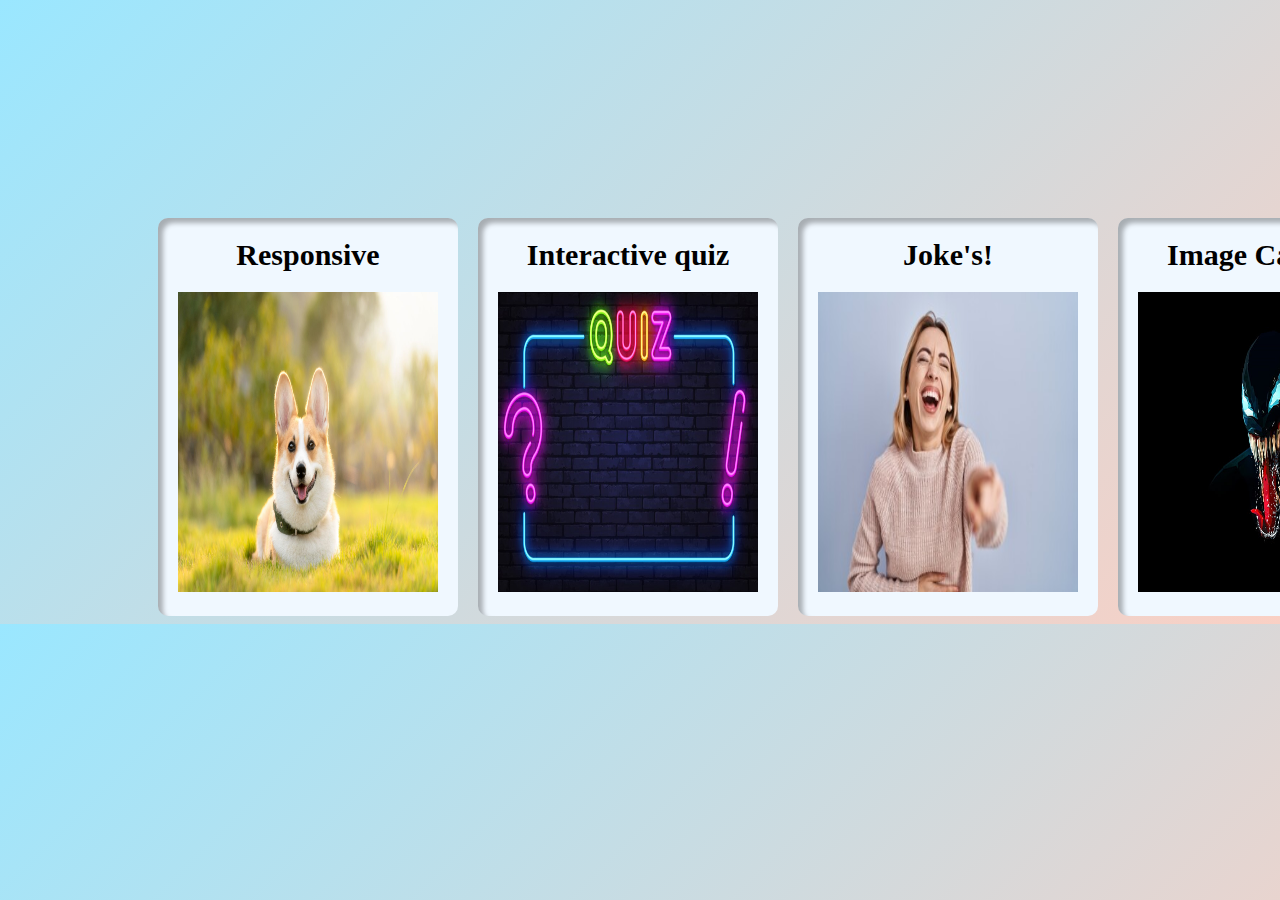
<file: index.html>
<!DOCTYPE html>
<html lang="en">

<head>
    <meta charset="UTF-8">
    <meta name="viewport" content="width=device-width, initial-scale=1.0">
    <title>Apex_Task3</title>
    <link rel="icon" href="./comics-ghost-rider-bike-chain-fire-hd-wallpaper-preview.jpg">
    <link rel="stylesheet" href="./main.css">
</head>

<body>
    <div id="h1">
    </div><br>
    <div class="main">
        <div id="parallax">
            <h3 align="center">Responsive</h3>
            <a href="./adopt.html" target="_blank"><img src="./dog.jpg"
                    width="260px" height="300px" alt=""></a>
        </div>
        <div id="kiet">
            <h3 align="center">Interactive quiz</h3>
            <a href="./quiz.html" target="_blank"><img src="./quiz.jpg"
                    width="260px" height="300px" alt=""></a>
        </div>
        
        <div id="tribute">
            <h3 align="center">Joke's!</h3>
            <a href="./api.html" target="_blank"><img src="./joke.jpg" width="260px" height="300px"
                    alt=""></a>
        </div>
        <div id="tribute">
            <h3 align="center">Image Carousel</h3>
            <a href="./coursel.html" target="_blank"><img src="./venom-dark-marvel-comics-wallpaper-preview.jpg" width="260px" height="300px"
                    alt=""></a>
        </div>  
    </div>
</body>

</html>
</file>
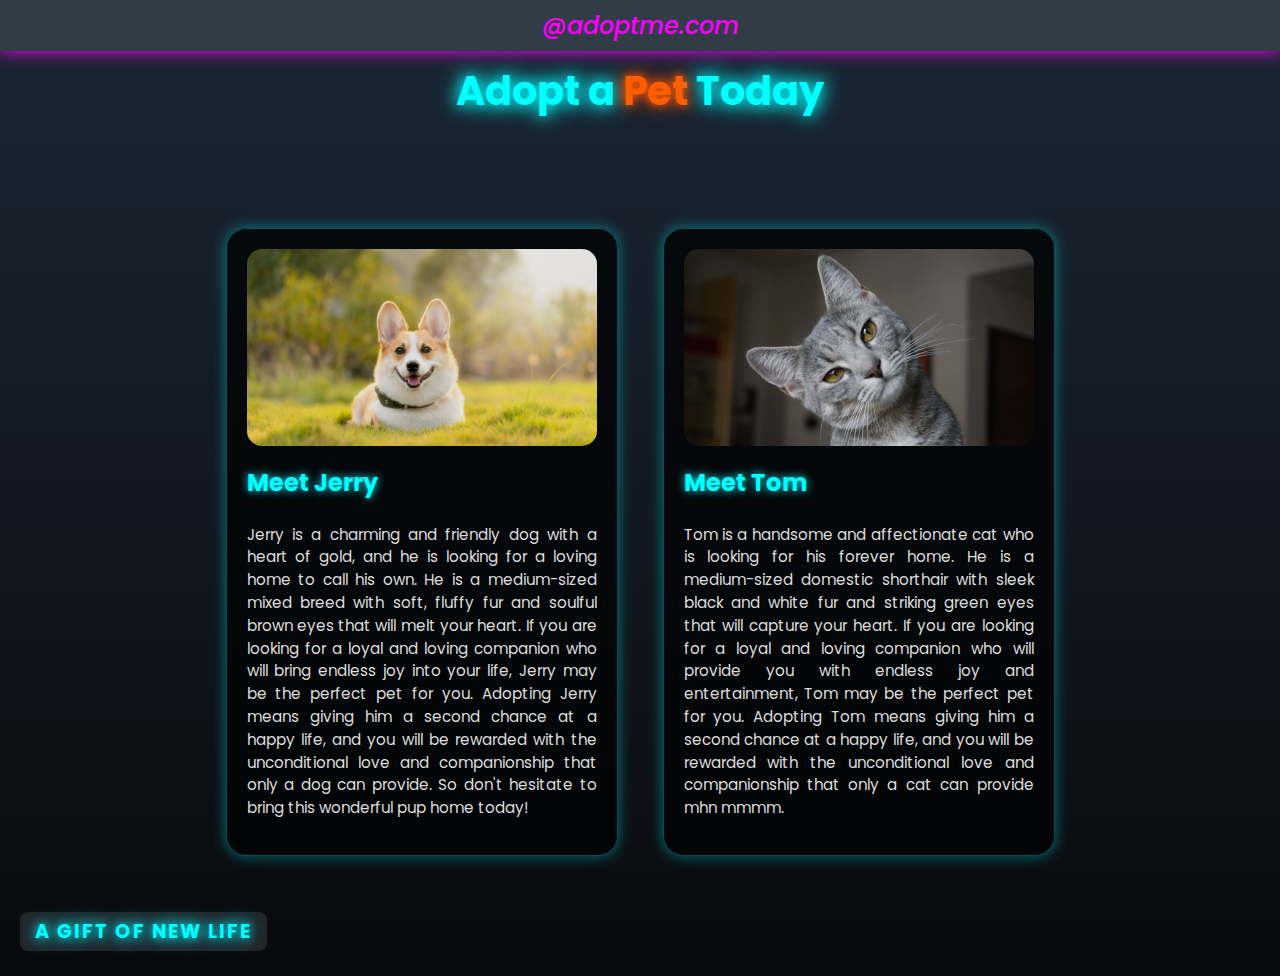
<file: adopt.html>
<!DOCTYPE html>
<html lang="en">
  <head>
    <meta charset="UTF-8" />
    <meta http-equiv="X-UA-Compatible" content="IE=edge" />
    <meta name="viewport" content="width=device-width, initial-scale=1.0" />
    <title>"Woof woof! Who are you?"</title>
    <link rel="stylesheet" href="dog.css" />
    <link rel="icon" type="image/png" href="./dog.jpg">
  </head>
  <body>
    <h2><i>@adoptme.com</i></h2>
    <h1>Adopt a <span>Pet</span> Today</h1>
    <br /><br />
    <div id="pets">
      <div class="card">
        <img src="dog.jpg" alt="jerry" />
        <h3>Meet Jerry</h3>
        <p>
          Jerry is a charming and friendly dog with a heart of gold, and he is
          looking for a loving home to call his own. He is a medium-sized mixed
          breed with soft, fluffy fur and soulful brown eyes that will melt your
          heart. If you are looking for a loyal and loving companion who will
          bring endless joy into your life, Jerry may be the perfect pet for
          you. Adopting Jerry means giving him a second chance at a happy life,
          and you will be rewarded with the unconditional love and companionship
          that only a dog can provide. So don't hesitate to bring this wonderful
          pup home today!
        </p>
      </div>
      <div class="card">
        <img src="cat.jpg" alt="tom" />
        <h3>Meet Tom</h3>
        <p>
          Tom is a handsome and affectionate cat who is looking for his forever
          home. He is a medium-sized domestic shorthair with sleek black and
          white fur and striking green eyes that will capture your heart. If you
          are looking for a loyal and loving companion who will provide you with
          endless joy and entertainment, Tom may be the perfect pet for you.
          Adopting Tom means giving him a second chance at a happy life, and you
          will be rewarded with the unconditional love and companionship that
          only a cat can provide mhn mmmm.
          
        </p>
      </div>
    </div>
    <h4>a gift of new life</h4>
  </body>
</html>
</file>
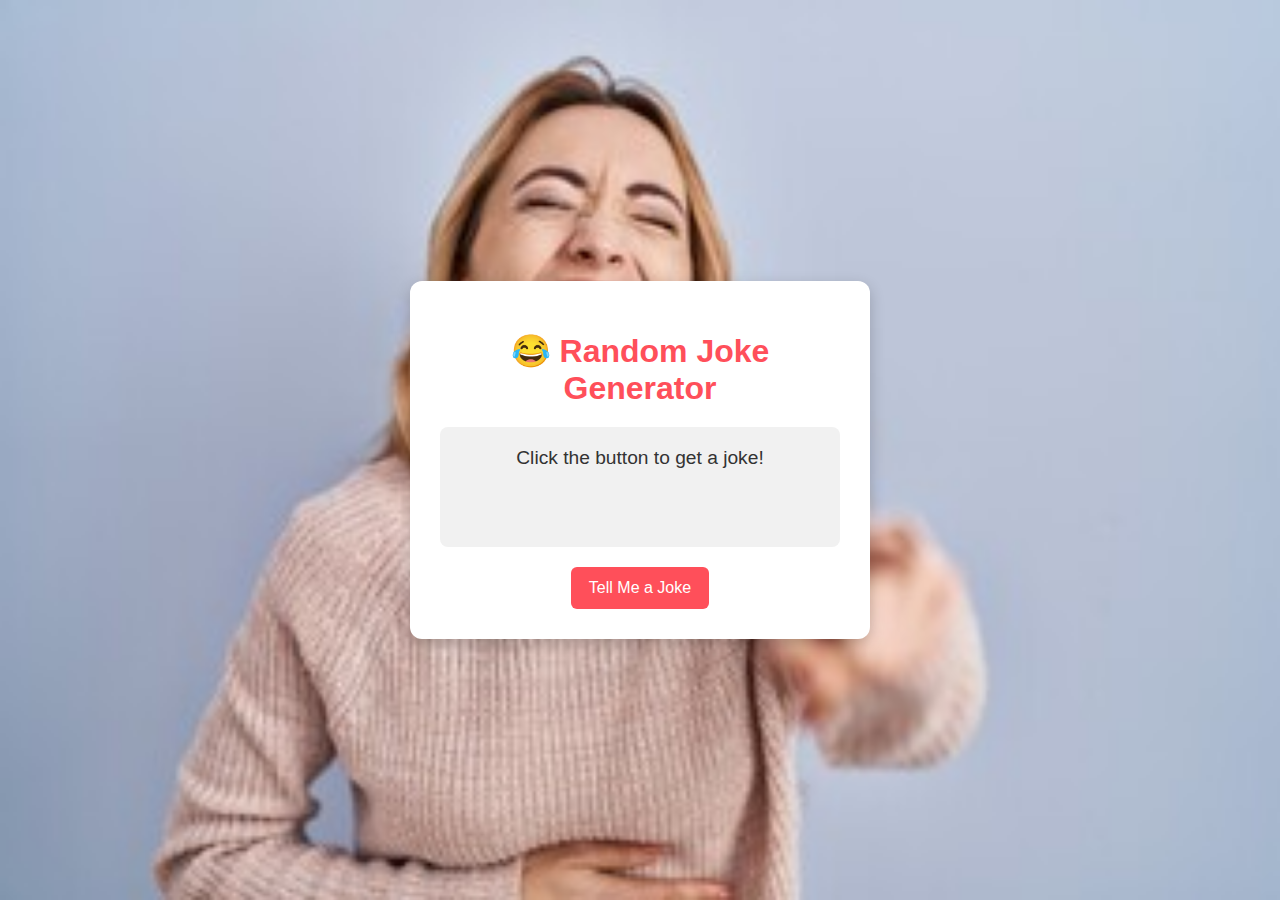
<file: api.html>
<!DOCTYPE html>
<html lang="en">
<head>
  <meta charset="UTF-8">
  <meta name="viewport" content="width=device-width, initial-scale=1.0">
  <title>😂 Random Joke Generator</title>
  <link rel="stylesheet" href="astyle.css">
</head>
<body>

<div class="container">
  <h1>😂 Random Joke Generator</h1>
  <div class="joke-box" id="jokeBox">
    Click the button to get a joke!
  </div>
  <button onclick="fetchJoke()">Tell Me a Joke</button>
</div>

<script src="ascript.js"></script>
</body>
</html>
</file>
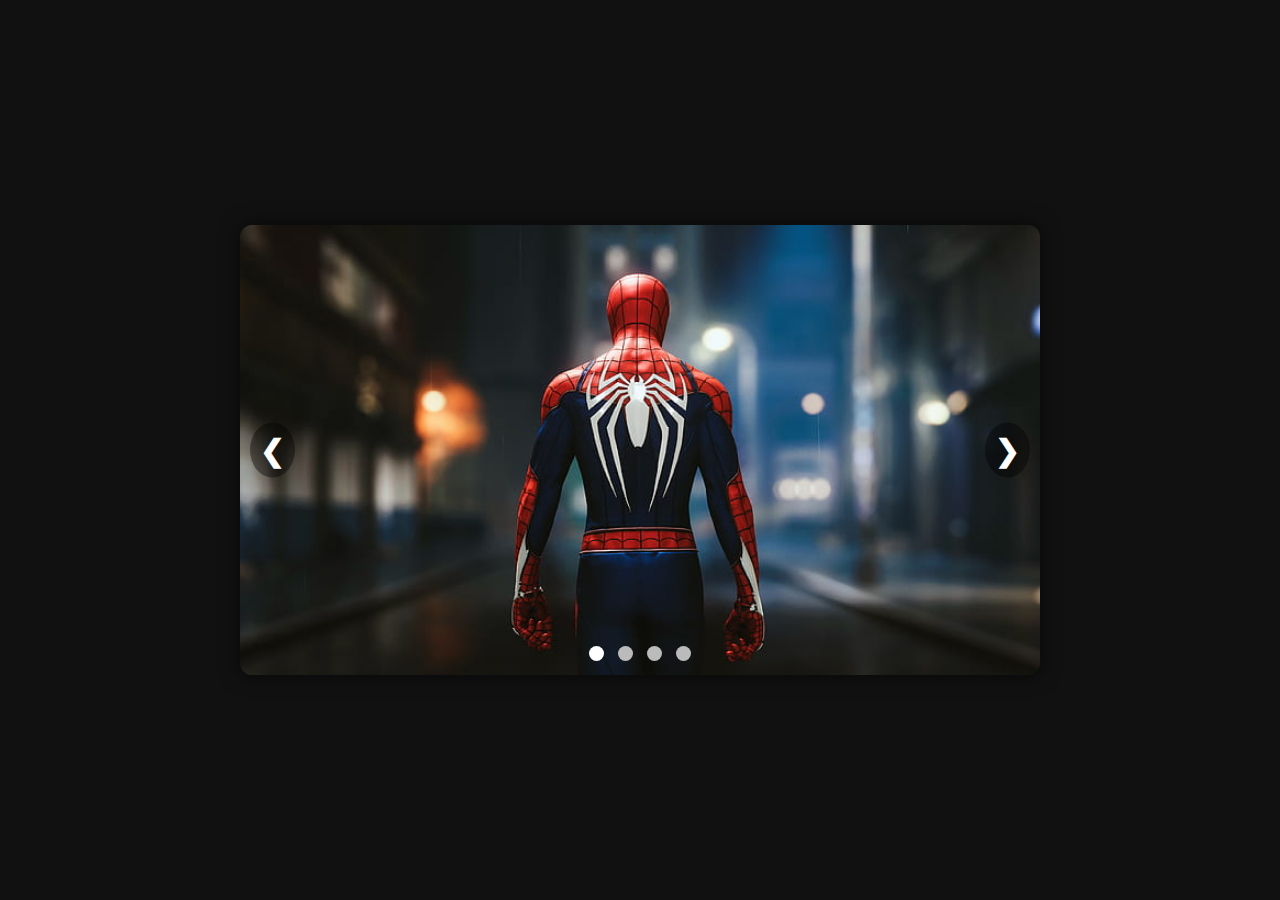
<file: coursel.html>
<!DOCTYPE html>
<html lang="en">
<head>
  <meta charset="UTF-8">
  <meta name="viewport" content="width=device-width, initial-scale=1.0">
  <title>Manual Image Carousel</title>
  <link rel="stylesheet" href="cstyle.css">
  <link rel="icon" type="image/png" href="./venom-dark-marvel-comics-wallpaper-preview.jpg">
</head>
<body>

<div class="carousel-container">
  <div class="carousel-slide">
    <img src="./spider-man-spider-video-games-superhero-wallpaper-preview.jpg" alt="Slide 1">
    <img src="./venom-dark-marvel-comics-wallpaper-preview.jpg" alt="Slide 2">
    <img src="./doctor-strange-benedict-cumberbatch-marvel-comics-wallpaper-preview.jpg" alt="Slide 3">
    <img src="./comics-ghost-rider-bike-chain-fire-hd-wallpaper-preview.jpg" alt="Slide 4">
  </div>

  <a class="prev" onclick="moveSlide(-1)">&#10094;</a>
  <a class="next" onclick="moveSlide(1)">&#10095;</a>

  <div class="dots">
    <span class="dot" onclick="currentSlide(1)"></span>
    <span class="dot" onclick="currentSlide(2)"></span>
    <span class="dot" onclick="currentSlide(3)"></span>
    <span class="dot" onclick="currentSlide(4)"></span>
  </div>
</div>

<script src="cscript.js"></script>
</body>
</html>
</file>
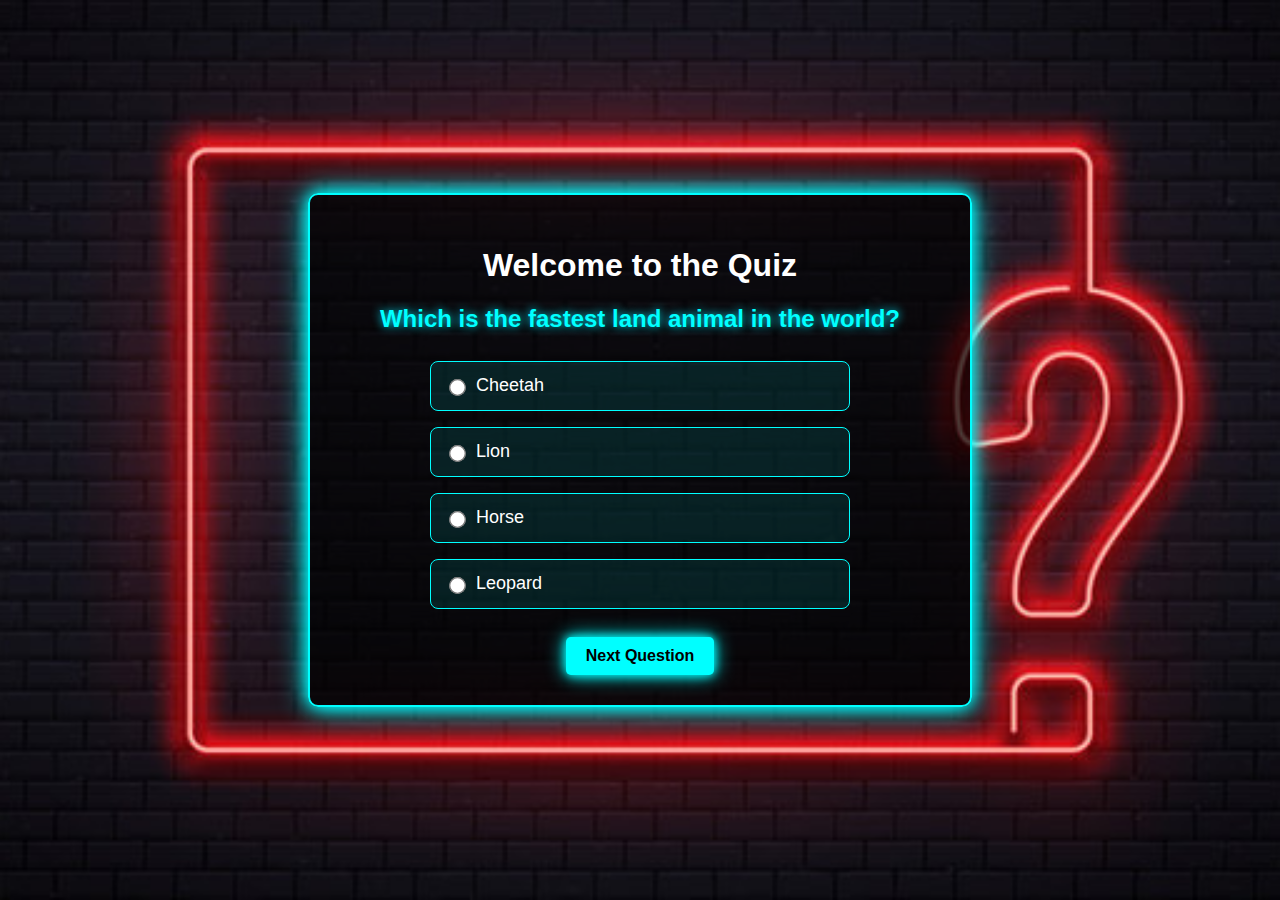
<file: quiz.html>
<!DOCTYPE html>
<html lang="en">
<head>
  <meta charset="UTF-8">
  <meta name="viewport" content="width=device-width, initial-scale=1.0">
  <title>Interactive Quiz</title>
  <link rel="stylesheet" href="qstyle.css">
  <link rel="icon" type="image/png" href="./quiz2.jpg">
</head>
<body>
  <div class="quiz-container">
    <h1>Welcome to the Quiz</h1>
    <div id="quiz-content">
    </div>
    <button id="next-btn">Next Question</button>
  </div>
  <script src="qscript.js"></script>
</body>
</html>
</file>
<file: main.css>
body {
            background: url(./Images/5137803.webp);
            background-size: cover;
            background-repeat: no-repeat;
            background-attachment: fixed;
            z-index: -1;
            background: linear-gradient(135deg, #9ae7ff, #fad0c4);

        }
        .main {
            display: flex;
        }

        #parallax {
            background-color: aliceblue;
            margin-right: 20px;
            font-weight: bolder;
            border-radius: 10px;
            padding: 20px;
            margin-left: 150px;
            width: 260px;
            box-shadow: inset 5px 5px 5px rgba(0, 0, 0, 0.3);
        }

        #parallax:hover {
            transform: scale(1.1);
            transition: 0.5s;

        }

        #kiet {
            background-color: aliceblue;
            margin-right: 20px;
            font-weight: bolder;
            border-radius: 10px;
            padding: 20px;
            width: 260px;
            box-shadow: inset 5px 5px 5px rgba(0, 0, 0, 0.3);
        }

        #kiet:hover {
            transform: scale(1.1);
            transition: 0.5s;

        }

        #tribute {
            background-color: aliceblue;
            margin-right: 20px;
            font-weight: bolder;
            border-radius: 10px;
            padding: 20px;
            width: 260px;
            box-shadow: inset 5px 5px 5px rgba(0, 0, 0, 0.3);
        }

        #tribute:hover {
            transform: scale(1.1);
            transition: 0.5s;

        }

        #h1 {
            margin-top: 200px;
            margin-left: 600px;
            color: white;
        }


        h3 {
            font-size: 30px;
            margin-top: 0px;
            margin-bottom: 20px;
        }

        #pbt {
            text-align: center;

        }
</file>
<file: dog.css>
@import url('https://fonts.googleapis.com/css2?family=Poppins:wght@300;500;700&display=swap');

body {
  margin: 0;
  padding: 0;
  font-family: 'Poppins', sans-serif;
  background: linear-gradient( #1b2734 0%, #090a0f 100%);
  min-height: 100vh;
}

h1 {
  text-align: center;
  font-size: 2.5rem;
  color: #0ff;
  margin-top: 10px;
  text-shadow: 0 0 15px #0ff, 0 0 25px #00f0ff;
}

h2 {
  margin: 0;
  text-align: center;
  color: #ff00ff;
  background: rgba(255, 255, 255, 0.1);
  padding: 8px 20px;
  font-weight: 500;
  box-shadow: 0 0 15px #ff00ff;
}

span {
  color: #ff5e00;
  font-weight: bold;
  text-shadow: 0 0 10px #ff5e00, 0 0 20px #ff4500;
}

#pets {
  display: flex;
  justify-content: center;
  flex-wrap: wrap;
  gap: 25px;
  padding: 20px;
}
.card {
  width: 350px;
  background: rgba(0, 0, 0, 0.7);
  border-radius: 20px;
  padding: 20px;
  margin: 10px;
  border: 1px solid rgba(0, 255, 255, 0.3);
  box-shadow: 0 0 15px rgba(0, 255, 255, 0.4);
  transition: transform 0.4s ease, box-shadow 0.4s ease;
  cursor: pointer;
}

.card:hover {
  transform: translateY(-8px) scale(1.05);
  box-shadow: 0 0 25px #0ff, 0 0 40px #00f0ff;
}

.card img {
  width: 100%;
  border-radius: 15px;
  transition: transform 0.4s ease, filter 0.4s ease;
  filter: brightness(0.9);
}

.card img:hover {
  transform: scale(1.05);
  filter: brightness(1.2) saturate(1.3);
}

.card h3 {
  margin-top: 12px;
  color: #0ff;
  font-size: 1.5rem;
  text-shadow: 0 0 8px #00f0ff;
}

.card p {
  font-size: 0.95rem;
  color: #ddd;
  line-height: 1.5;
  text-align: justify;
}

h4 {
  color: #0ff;
  font-size: 1.2rem;
  letter-spacing: 2px;
  text-transform: uppercase;
  background: rgba(255, 255, 255, 0.1);
  padding: 5px 15px;
  border-radius: 8px;
  display: inline-block;
  margin-left: 20px;
  text-shadow: 0 0 10px #00f0ff, 0 0 20px #00f0ff;
}

@media(max-width:375px){
  #pets{
    flex-wrap: wrap;
  }
}
</file>
<file: astyle.css>
body {
  font-family: 'Arial', sans-serif;
  display: flex;
  align-items: center;
  justify-content: center;
  height: 100vh;
  margin: 0;
  background: url(./joke.jpg);
  background-size: cover;
  background-position: 0px;
}

.container {
  background: white;
  padding: 30px;
  border-radius: 12px;
  text-align: center;
  box-shadow: 0 5px 15px rgba(0,0,0,0.2);
  width: 90%;
  max-width: 400px;
  position: relative;
  top: 10px;
}

h1 {
  margin-bottom: 20px;
  color: #ff4f5a;
}

.joke-box {
  background: #f1f1f1;
  padding: 20px;
  border-radius: 8px;
  min-height: 80px;
  margin-bottom: 20px;
  font-size: 1.2em;
  color: #333;
  transition: 0.3s;
}

button {
  background: #ff4f5a;
  color: white;
  border: none;
  padding: 12px 18px;
  cursor: pointer;
  font-size: 1em;
  border-radius: 6px;
  transition: 0.3s;
}

button:hover {
  background: #ff2a3d;
}
</file>
<file: cstyle.css>
body {
  margin: 0;
  padding: 0;
  background: #111;
  display: flex;
  justify-content: center;
  align-items: center;
  height: 100vh;
}
.carousel-container {
  position: relative;
  width: 80%;
  max-width: 800px;
  border-radius: 12px;
  box-shadow: 0 0 20px rgba(0,0,0,0.6);
}
.carousel-slide img {
  width: 100%;
  display: none;
  border-radius: 12px;
}

.prev, .next {
  position: absolute;
  top: 50%;
  transform: translateY(-50%);
  color: white;
  font-size: 30px;
  font-weight: bold;
  cursor: pointer;
  padding: 10px;
  background: rgba(0,0,0,0.4);
  border-radius: 50%;
  user-select: none;
}

.prev { left: 10px; }
.next { right: 10px; }

.dots {
  text-align: center;
  position: absolute;
  bottom: 10px;
  width: 100%;
}
.dot {
  height: 15px;
  width: 15px;
  margin: 0 5px;
  background-color: #bbb;
  border-radius: 50%;
  display: inline-block;
  cursor: pointer;
}

.active, .dot:hover {
  background-color: #fff;
}
</file>
<file: qstyle.css>
body {
  font-family: Arial, sans-serif;
  height: 100vh;
  margin: 0;
  display: flex;
  justify-content: center;
  align-items: center;
  background: linear-gradient(-45deg, #090979, #00d4ff, #7b2ff7, #ff00ff);
  background: url(./quiz2.jpg);
  background-size:cover;
  background-position: -10px;
}
.quiz-container {
  background: rgba(0, 0, 0, 0.7);
  padding: 30px;
  width: 600px;
  max-width: 90%;
  border: 2px solid #0ff;
  box-shadow: 0 0 15px #0ff, 0 0 30px #0ff;
  text-align: center;
  border-radius: 10px;
  color: #fff;
}
#quiz-content h2 {
  color: #0ff;
  margin-bottom: 20px;
  text-shadow: 0 0 10px #00eaff;
}
.options {
  display: flex;
  flex-direction: column;
  align-items: center;
  justify-content: center;
  width: 100%;
}
.options label {
  display: flex;
  align-items: center;
  width: 70%; 
  min-height: 50px;
  padding: 10px 15px;
  margin: 8px 0;
  font-size: 18px;
  cursor: pointer;
  color: #fff;
  background: rgba(0, 255, 255, 0.1);
  border: 1px solid #0ff;
  border-radius: 8px;
  transition: 0.3s ease;
  box-sizing: border-box;
}

.options input[type="radio"] {
  margin-right: 12px;
  transform: scale(1.3);
}

.options label:hover {
  background: rgba(0, 255, 255, 0.3);
  box-shadow: 0 0 10px #0ff, 0 0 20px #0ff;
}
button {
  background-color: #0ff;
  color: #000;
  padding: 10px 20px;
  font-size: 16px;
  margin-top: 20px;
  border: none;
  cursor: pointer;
  border-radius: 5px;
  font-weight: bold;
  transition: 0.3s ease;
  box-shadow: 0 0 10px #0ff, 0 0 20px #0ff;
}

button:hover {
  background-color: #00eaff;
  box-shadow: 0 0 20px #00eaff, 0 0 40px #0ff;
}
.result {
  font-size: 20px;
  margin-top: 20px;
  color: #00ff88;
  text-shadow: 0 0 10px #00ff88;
}
</file>
